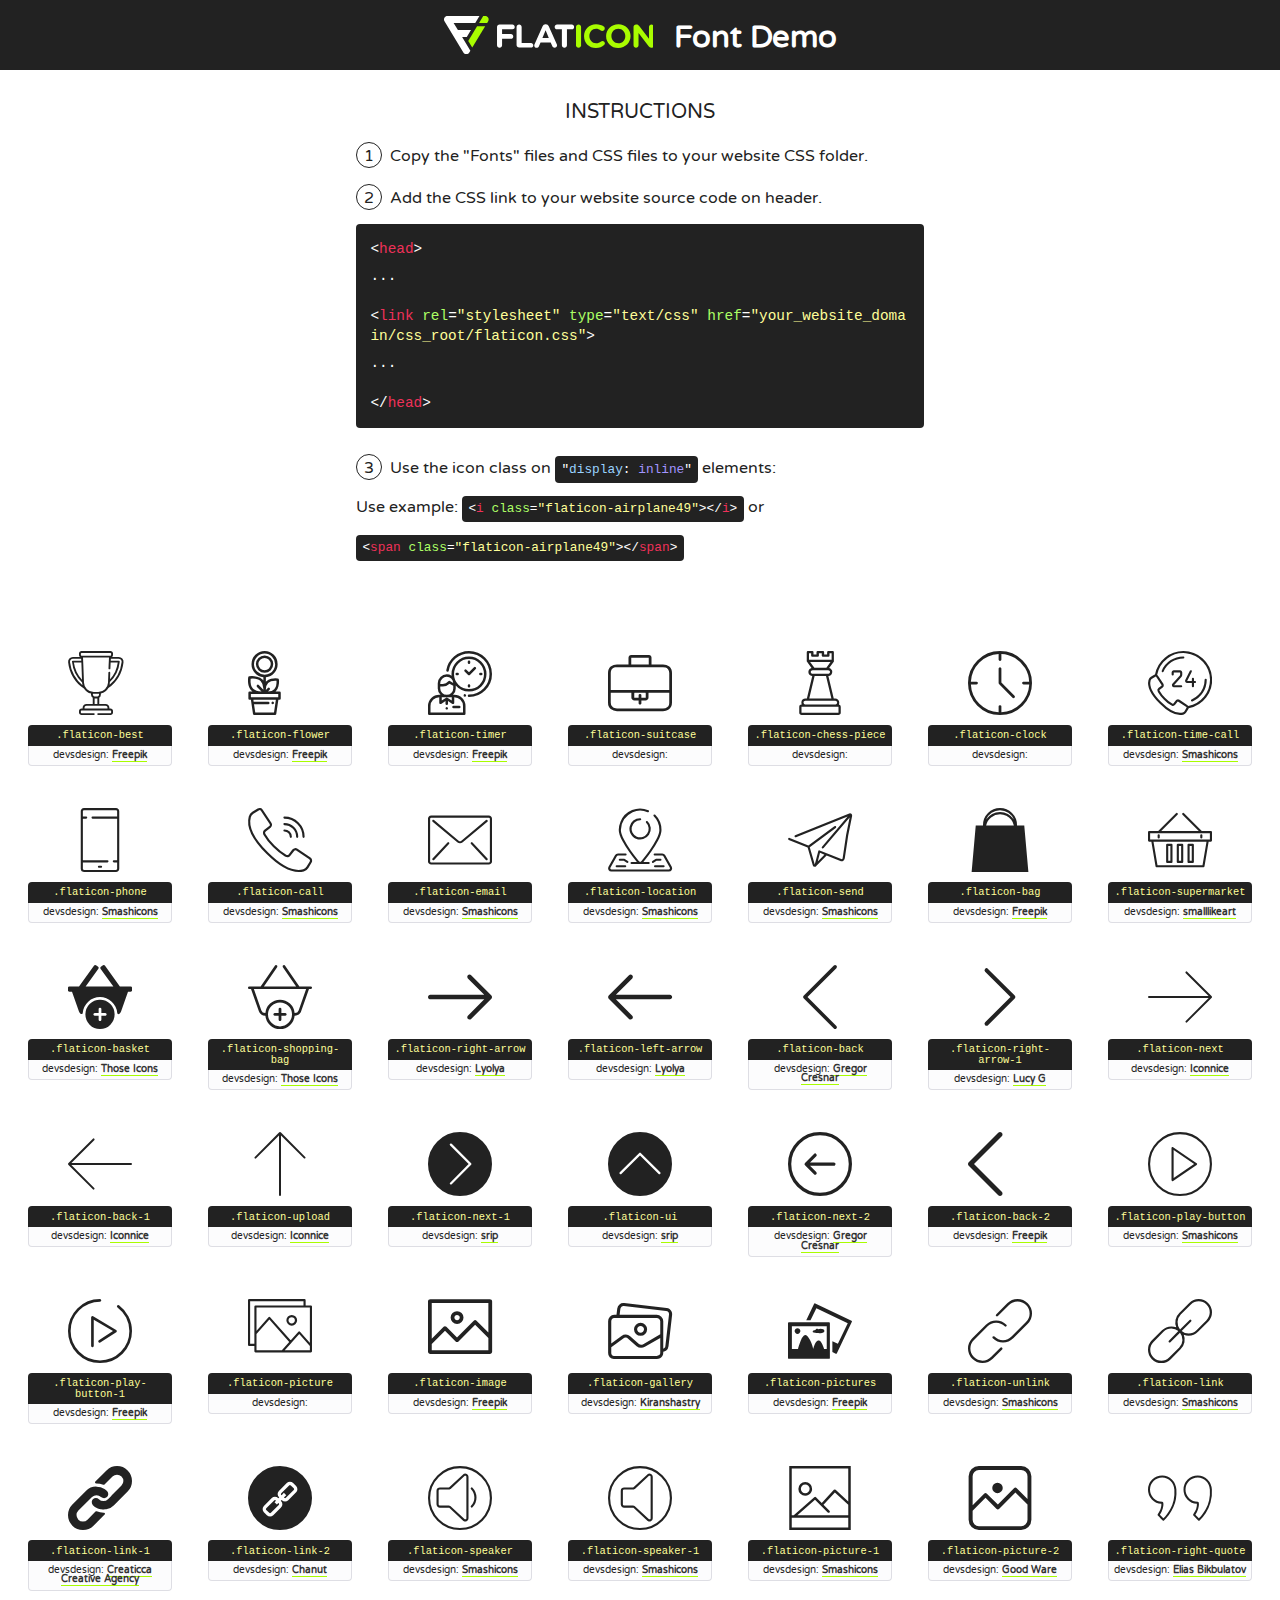
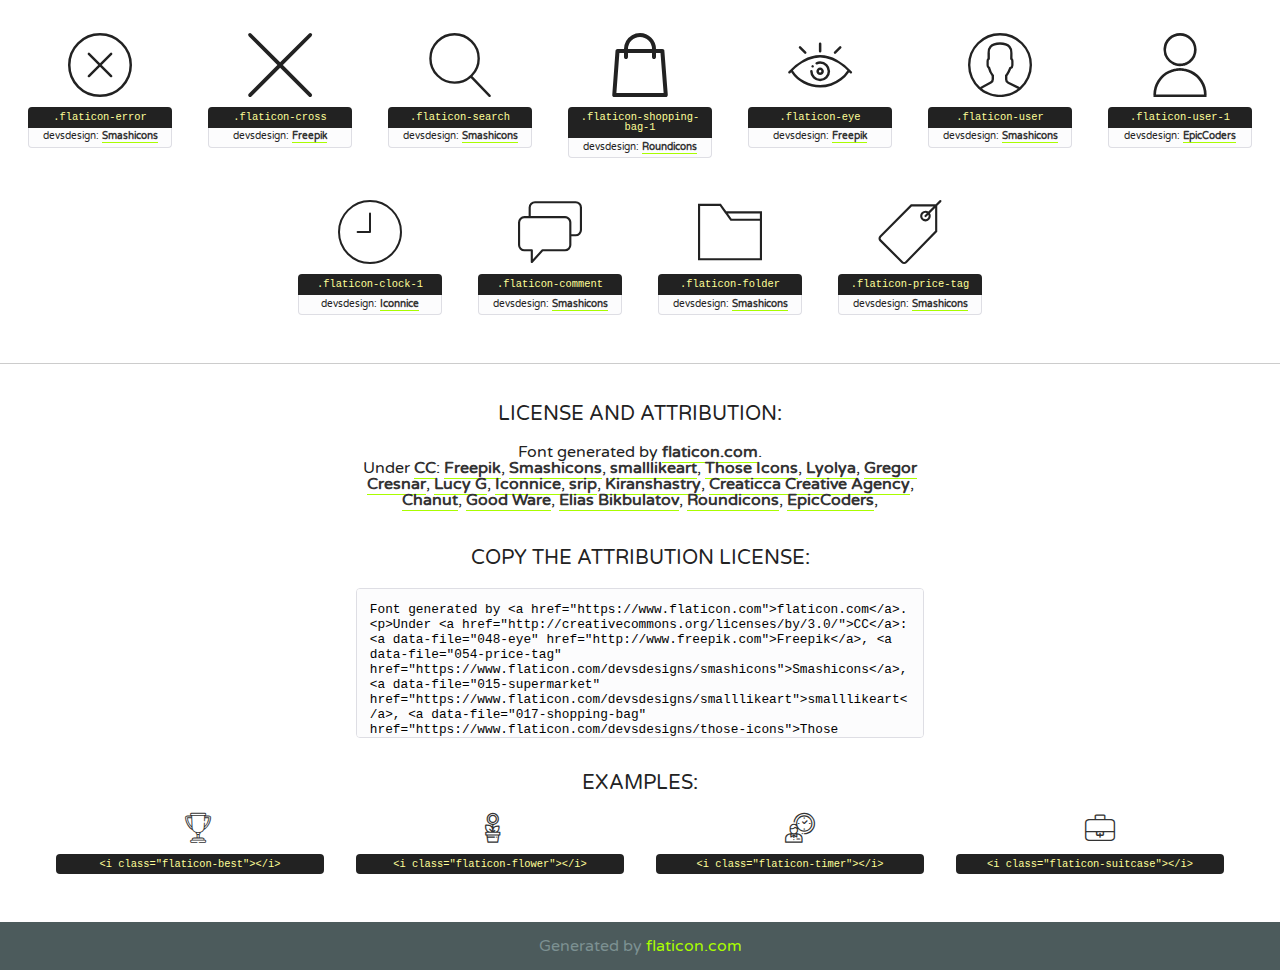
<file: assets/fonts/flaticon.html>
<!DOCTYPE html>
<!--
  Flaticon icon font: Flaticon
  Creation date: 10/09/2019 11:56
-->
<html>
<!DOCTYPE html>
<html>

<head>
    <title>Flaticon WebFont</title>
    <link href="http://fonts.googleapis.com/css?family=Varela+Round" rel="stylesheet" type="text/css" />
    <link rel="stylesheet" type="text/css" href="flaticon.css">
    <meta charset="UTF-8">
    <style>
    html, body, div, span, applet, object, iframe,
    h1, h2, h3, h4, h5, h6, p, blockquote, pre,
    a, abbr, acronym, address, big, cite, code,
    del, dfn, em, img, ins, kbd, q, s, samp,
    small, strike, strong, sub, sup, tt, var,
    b, u, i, center,
    dl, dt, dd, ol, ul, li,
    fieldset, form, label, legend,
    table, caption, tbody, tfoot, thead, tr, th, td,
    article, aside, canvas, details, embed, 
    figure, figcaption, footer, header, hgroup, 
    menu, nav, output, ruby, section, summary,
    time, mark, audio, video {
        margin: 0;
        padding: 0;
        border: 0;
        font-size: 100%;
        font: inherit;
        vertical-align: baseline;
    }
    /* HTML5 display-role reset for older browsers */
    article, aside, details, figcaption, figure, 
    footer, header, hgroup, menu, nav, section {
        display: block;
    }
    body {
        line-height: 1;
    }
    ol, ul {
        list-style: none;
    }
    blockquote, q {
        quotes: none;
    }
    blockquote:before, blockquote:after,
    q:before, q:after {
        content: '';
        content: none;
    }
    table {
        border-collapse: collapse;
        border-spacing: 0;
    }
    body {
        font-family: 'Varela Round', Helvetica, Arial, sans-serif;
        font-size: 16px;
        color: #222;
    }
    a {
        color: #333;
        border-bottom: 1px solid #a9fd00;
        font-weight: bold;
        text-decoration: none;
    }
    * {
        -moz-box-sizing: border-box;
        -webkit-box-sizing: border-box;
        box-sizing: border-box;
        margin: 0;
        padding: 0;
    }
    [class^="flaticon-"]:before, [class*=" flaticon-"]:before, [class^="flaticon-"]:after, [class*=" flaticon-"]:after {
        font-family: Flaticon;
        font-size: 30px;
        font-style: normal;
        margin-left: 20px;
        color: #333;
    }
    .wrapper {
        max-width: 600px;
        margin: auto;
        padding: 0 1em;
    }
    .title {
        font-size: 1.25em;
        text-align: center;
        margin-bottom: 1em;
        text-transform: uppercase;
    }
    header {
        text-align: center;
        background-color: #222;
        color: #fff;
        padding: 1em;
    }
    header .logo {
        width: 210px;
        height: 38px;
        display: inline-block;
        vertical-align: middle;
        margin-right: 1em;
        border: none;
    }
    header strong {
        font-size: 1.95em;
        font-weight: bold;
        vertical-align: middle;
        margin-top: 5px;
        display: inline-block;
    }
    .demo {
        margin: 2em auto;
        line-height: 1.25em;
    }
    .demo ul li {
        margin-bottom: 1em;
    }
    .demo ul li .num {
        color: #222;
        border-radius: 20px;
        display: inline-block;
        width: 26px;
        padding: 3px;
        height: 26px;
        text-align: center;
        margin-right: 0.5em;
        border: 1px solid #222;
    }
    .demo ul li code {
        background-color: #222;
        border-radius: 4px;
        padding: 0.25em 0.5em;
        display: inline-block;
        color: #fff;
        font-family: Consolas,Monaco,Lucida Console,Liberation Mono,DejaVu Sans Mono,Bitstream Vera Sans Mono,Courier New, monospace;
        font-weight: lighter;
        margin-top: 1em;
        font-size: 0.8em;
        word-break: break-all;
    }
    .demo ul li code.big {
        padding: 1em;
        font-size: 0.9em;
    }
    .demo ul li code .red {
        color: #EF3159;
    }
    .demo ul li code .green {
        color: #ACFF65;
    }
    .demo ul li code .yellow {
        color: #FFFF99;
    }
    .demo ul li code .blue {
        color: #99D3FF;
    }
    .demo ul li code .purple {
        color: #A295FF;
    }
    .demo ul li code .dots {
        margin-top: 0.5em;
        display: block;
    }
    #glyphs {
        border-bottom: 1px solid #ccc;
        padding: 2em 0;
        text-align: center;
    }
    .glyph {
        display: inline-block;
        width: 9em;
        margin: 1em;
        text-align: center;
        vertical-align: top;
        background: #FFF;
    }
    .glyph .glyph-icon {
        padding: 10px;
        display: block;
        font-family:"Flaticon";
        font-size: 64px;
        line-height: 1;
    }
    .glyph .glyph-icon:before {
        font-size: 64px;
        color: #222;
        margin-left: 0;
    }
    .class-name {
        font-size: 0.65em;
        background-color: #222;
        color: #fff;
        border-radius: 4px 4px 0 0;
        padding: 0.5em;
        color: #FFFF99;
        font-family: Consolas,Monaco,Lucida Console,Liberation Mono,DejaVu Sans Mono,Bitstream Vera Sans Mono,Courier New, monospace;
    }
    .devsdesign-name {
        font-size: 0.6em;
        background-color: #fcfcfd;
        border: 1px solid #DEDEE4;
        border-top: 0;
        border-radius: 0 0 4px 4px;
        padding: 0.5em;
    }
    .class-name:last-child {
        font-size: 10px;
        color:#888;
    }
    .class-name:last-child a {
        font-size: 10px;
        color:#555;
    }
    .class-name:last-child a:hover {
        color:#a9fd00;
    }
    .glyph > input {
        display: block;
        width: 100px;
        margin: 5px auto;
        text-align: center;
        font-size: 12px;
        cursor: text;
    }
    .glyph > input.icon-input {
        font-family:"Flaticon";
        font-size: 16px;
        margin-bottom: 10px;
    }
    .attribution .title {
        margin-top: 2em;
    }
    .attribution textarea {
        background-color: #fcfcfd;
        padding: 1em;
        border: none;
        box-shadow: none;
        border: 1px solid #DEDEE4;
        border-radius: 4px;
        resize: none;
        width: 100%;
        height: 150px;
        font-size: 0.8em;
        font-family: Consolas,Monaco,Lucida Console,Liberation Mono,DejaVu Sans Mono,Bitstream Vera Sans Mono,Courier New, monospace;
        -webkit-appearance: none;
    }
    .iconsuse {
        margin: 2em auto;
        text-align: center;
        max-width: 1200px;
    }
    .iconsuse:after {
        content: '';
        display: table;
        clear: both;
    }
    .iconsuse .image {
        float: left;
        width: 25%;
        padding: 0 1em;
    }
    .iconsuse .image p {
        margin-bottom: 1em;
    }
    .iconsuse .image span {
        display: block;
        font-size: 0.65em;
        background-color: #222;
        color: #fff;
        border-radius: 4px;
        padding: 0.5em;
        color: #FFFF99;
        margin-top: 1em;
        font-family: Consolas,Monaco,Lucida Console,Liberation Mono,DejaVu Sans Mono,Bitstream Vera Sans Mono,Courier New, monospace;
    }
    #footer {
        text-align: center;
        background-color: #4C5B5C;
        color: #7c9192;
        padding: 1em;
    }
    #footer a {
        border: none;
        color: #a9fd00;
        font-weight: normal;
    }
    @media (max-width: 960px) {
        .iconsuse .image {
            width: 50%;
        }
    }
    @media (max-width: 560px) {
        .iconsuse .image {
            width: 100%;
        }
    }
    </style>
</head>

<body class="characters-off">

    <header>
        <a href="https://www.flaticon.com" target="_blank" class="logo">
            <svg version="1.1" xmlns="http://www.w3.org/2000/svg" xmlns:xlink="http://www.w3.org/1999/xlink" xmlns:a="http://ns.adobe.com/AdobeSVGViewerExtensions/3.0/" viewBox="0 0 560.875 102.036" enable-background="new 0 0 560.875 102.036" xml:space="preserve">
                <defs>
                </defs>
                <g>
                    <g class="letters">
                        <path fill="#ffffff" d="M141.596,29.675c0-3.777,2.985-6.767,6.764-6.767h34.438c3.426,0,6.15,2.728,6.15,6.15
                        c0,3.43-2.724,6.149-6.15,6.149h-27.674v13.091h23.719c3.429,0,6.151,2.724,6.151,6.15c0,3.43-2.723,6.149-6.151,6.149h-23.719
                        v17.574c0,3.773-2.986,6.761-6.764,6.761c-3.779,0-6.764-2.989-6.764-6.761V29.675z"></path>
                        <path fill="#ffffff" d="M193.844,29.149c0-3.781,2.985-6.767,6.764-6.767c3.776,0,6.763,2.985,6.763,6.767v42.957h25.039
                        c3.426,0,6.149,2.726,6.149,6.153c0,3.425-2.723,6.15-6.149,6.15h-31.802c-3.779,0-6.764-2.986-6.764-6.768V29.149z"></path>
                        <path fill="#ffffff" d="M241.891,75.71l21.438-48.407c1.492-3.341,4.215-5.357,7.906-5.357h0.792
                        c3.686,0,6.323,2.017,7.815,5.357l21.439,48.407c0.436,0.967,0.701,1.845,0.701,2.723c0,3.602-2.809,6.501-6.414,6.501
                        c-3.161,0-5.269-1.845-6.499-4.655l-4.132-9.661h-27.059l-4.301,10.102c-1.144,2.631-3.426,4.214-6.237,4.214
                        c-3.517,0-6.24-2.81-6.24-6.325C241.1,77.64,241.451,76.677,241.891,75.71z M279.932,58.666l-8.521-20.297l-8.526,20.297H279.932
                        z"></path>
                        <path fill="#ffffff" d="M314.864,35.387H301.86c-3.429,0-6.239-2.813-6.239-6.238c0-3.429,2.811-6.24,6.239-6.24h39.533
                        c3.426,0,6.237,2.811,6.237,6.24c0,3.425-2.811,6.238-6.237,6.238h-13.001v42.785c0,3.773-2.99,6.761-6.764,6.761
                        c-3.779,0-6.764-2.989-6.764-6.761V35.387z"></path>
                        <path fill="#A9FD00" d="M352.615,29.149c0-3.781,2.985-6.767,6.767-6.767c3.774,0,6.761,2.985,6.761,6.767v49.024
                        c0,3.773-2.987,6.761-6.761,6.761c-3.781,0-6.767-2.989-6.767-6.761V29.149z"></path>
                        <path fill="#A9FD00" d="M374.132,53.836v-0.179c0-17.481,13.178-31.801,32.065-31.801c9.22,0,15.459,2.458,20.557,6.238
                        c1.402,1.054,2.637,2.985,2.637,5.357c0,3.692-2.985,6.59-6.681,6.59c-1.845,0-3.071-0.702-4.044-1.319
                        c-3.776-2.813-7.729-4.393-12.562-4.393c-10.364,0-17.831,8.611-17.831,19.154v0.173c0,10.542,7.291,19.329,17.831,19.329
                        c5.715,0,9.492-1.756,13.359-4.834c1.049-0.874,2.458-1.491,4.039-1.491c3.429,0,6.325,2.813,6.325,6.236
                        c0,2.106-1.056,3.78-2.282,4.834c-5.539,4.834-12.036,7.733-21.878,7.733C387.572,85.464,374.132,71.493,374.132,53.836z"></path>
                        <path fill="#A9FD00" d="M433.009,53.836v-0.179c0-17.481,13.79-31.801,32.766-31.801c18.981,0,32.592,14.143,32.592,31.628v0.173
                        c0,17.483-13.785,31.807-32.769,31.807C446.625,85.464,433.009,71.32,433.009,53.836z M484.224,53.836v-0.179
                        c0-10.539-7.725-19.326-18.626-19.326c-10.893,0-18.449,8.611-18.449,19.154v0.173c0,10.542,7.73,19.329,18.626,19.329
                        C476.676,72.986,484.224,64.378,484.224,53.836z"></path>
                        <path fill="#A9FD00" d="M506.233,29.321c0-3.774,2.99-6.763,6.767-6.763h1.401c3.252,0,5.183,1.583,7.029,3.953l26.093,34.265
                        V29.059c0-3.692,2.99-6.677,6.681-6.677c3.683,0,6.671,2.985,6.671,6.677v48.934c0,3.78-2.987,6.765-6.764,6.765h-0.436
                        c-3.257,0-5.188-1.581-7.034-3.953l-27.056-35.492v32.944c0,3.687-2.985,6.676-6.678,6.676c-3.683,0-6.673-2.989-6.673-6.676
                        V29.321z"></path>
                    </g>
                    <g class="insignia">
                        <path fill="#ffffff" d="M48.372,56.137h12.517l11.156-18.537H37.186L25.688,18.539h57.825L94.668,0H9.271
                        C5.925,0,2.842,1.801,1.198,4.716c-1.644,2.907-1.593,6.482,0.134,9.343l50.38,83.501c1.678,2.781,4.689,4.476,7.938,4.476
                        c3.246,0,6.257-1.695,7.935-4.476l2.898-4.804L48.372,56.137z"></path>
                        <g class="i">
                            <path fill="#A9FD00" d="M93.575,18.539h0.031v0.004l21.652,0.004l2.705-4.488c1.727-2.861,1.778-6.436,0.133-9.343
                            C116.454,1.801,113.371,0,110.026,0h-5.294L93.575,18.539z"></path>
                            <polygon fill="#A9FD00" points="88.291,27.356 64.725,66.486 75.519,84.404 109.942,27.356"></polygon>
                        </g>
                    </g>
                </g>
            </svg>
        </a>
        <strong>Font Demo</strong>
    </header>


    <section class="demo wrapper">

        <p class="title">Instructions</p>

        <ul>
            <li>
                <span class="num">1</span>Copy the "Fonts" files and CSS files to your website CSS folder.
            </li>
            <li>
                <span class="num">2</span>Add the CSS link to your website source code on header.
                <code class="big">
                    &lt;<span class="red">head</span>&gt;
                    <br/><span class="dots">...</span>
                    <br/>&lt;<span class="red">link</span> <span class="green">rel</span>=<span class="yellow">"stylesheet"</span> <span class="green">type</span>=<span class="yellow">"text/css"</span> <span class="green">href</span>=<span class="yellow">"your_website_domain/css_root/flaticon.css"</span>&gt;
                    <br/><span class="dots">...</span>
                    <br/>&lt;/<span class="red">head</span>&gt;
                </code>
            </li>

            <li>
                <p>
                    <span class="num">3</span>Use the icon class on <code>"<span class="blue">display</span>:<span class="purple"> inline</span>"</code> elements:
                    <br />
                    Use example: <code>&lt;<span class="red">i</span> <span class="green">class</span>=<span class="yellow">&quot;flaticon-airplane49&quot;</span>&gt;&lt;/<span class="red">i</span>&gt;</code> or <code>&lt;<span class="red">span</span> <span class="green">class</span>=<span class="yellow">&quot;flaticon-airplane49&quot;</span>&gt;&lt;/<span class="red">span</span>&gt;</code>
            </li>
        </ul>

    </section>




   <section id="glyphs">          
    
      
        <div class="glyph"><div class="glyph-icon flaticon-best"></div>
            <div class="class-name">.flaticon-best</div>
            <div class="devsdesign-name">devsdesign: <a data-file="001-best" href="http://www.freepik.com">Freepik</a> </div> 
        </div>        
        
        <div class="glyph"><div class="glyph-icon flaticon-flower"></div>
            <div class="class-name">.flaticon-flower</div>
            <div class="devsdesign-name">devsdesign: <a data-file="002-flower" href="http://www.freepik.com">Freepik</a> </div> 
        </div>        
        
        <div class="glyph"><div class="glyph-icon flaticon-timer"></div>
            <div class="class-name">.flaticon-timer</div>
            <div class="devsdesign-name">devsdesign: <a data-file="004-timer" href="http://www.freepik.com">Freepik</a> </div> 
        </div>        
        
        <div class="glyph"><div class="glyph-icon flaticon-suitcase"></div>
            <div class="class-name">.flaticon-suitcase</div>
            <div class="devsdesign-name">devsdesign: <a data-file="005-suitcase" href="https://www.flaticon.com/devsdesigns/"></a> </div> 
        </div>        
        
        <div class="glyph"><div class="glyph-icon flaticon-chess-piece"></div>
            <div class="class-name">.flaticon-chess-piece</div>
            <div class="devsdesign-name">devsdesign: <a data-file="006-chess-piece" href="https://www.flaticon.com/devsdesigns/"></a> </div> 
        </div>        
        
        <div class="glyph"><div class="glyph-icon flaticon-clock"></div>
            <div class="class-name">.flaticon-clock</div>
            <div class="devsdesign-name">devsdesign: <a data-file="007-clock" href="https://www.flaticon.com/devsdesigns/"></a> </div> 
        </div>        
        
        <div class="glyph"><div class="glyph-icon flaticon-time-call"></div>
            <div class="class-name">.flaticon-time-call</div>
            <div class="devsdesign-name">devsdesign: <a data-file="008-time-call" href="https://www.flaticon.com/devsdesigns/smashicons">Smashicons</a> </div> 
        </div>        
        
        <div class="glyph"><div class="glyph-icon flaticon-phone"></div>
            <div class="class-name">.flaticon-phone</div>
            <div class="devsdesign-name">devsdesign: <a data-file="009-phone" href="https://www.flaticon.com/devsdesigns/smashicons">Smashicons</a> </div> 
        </div>        
        
        <div class="glyph"><div class="glyph-icon flaticon-call"></div>
            <div class="class-name">.flaticon-call</div>
            <div class="devsdesign-name">devsdesign: <a data-file="010-call" href="https://www.flaticon.com/devsdesigns/smashicons">Smashicons</a> </div> 
        </div>        
        
        <div class="glyph"><div class="glyph-icon flaticon-email"></div>
            <div class="class-name">.flaticon-email</div>
            <div class="devsdesign-name">devsdesign: <a data-file="011-email" href="https://www.flaticon.com/devsdesigns/smashicons">Smashicons</a> </div> 
        </div>        
        
        <div class="glyph"><div class="glyph-icon flaticon-location"></div>
            <div class="class-name">.flaticon-location</div>
            <div class="devsdesign-name">devsdesign: <a data-file="012-location" href="https://www.flaticon.com/devsdesigns/smashicons">Smashicons</a> </div> 
        </div>        
        
        <div class="glyph"><div class="glyph-icon flaticon-send"></div>
            <div class="class-name">.flaticon-send</div>
            <div class="devsdesign-name">devsdesign: <a data-file="013-send" href="https://www.flaticon.com/devsdesigns/smashicons">Smashicons</a> </div> 
        </div>        
        
        <div class="glyph"><div class="glyph-icon flaticon-bag"></div>
            <div class="class-name">.flaticon-bag</div>
            <div class="devsdesign-name">devsdesign: <a data-file="014-bag" href="http://www.freepik.com">Freepik</a> </div> 
        </div>        
        
        <div class="glyph"><div class="glyph-icon flaticon-supermarket"></div>
            <div class="class-name">.flaticon-supermarket</div>
            <div class="devsdesign-name">devsdesign: <a data-file="015-supermarket" href="https://www.flaticon.com/devsdesigns/smalllikeart">smalllikeart</a> </div> 
        </div>        
        
        <div class="glyph"><div class="glyph-icon flaticon-basket"></div>
            <div class="class-name">.flaticon-basket</div>
            <div class="devsdesign-name">devsdesign: <a data-file="016-basket" href="https://www.flaticon.com/devsdesigns/those-icons">Those Icons</a> </div> 
        </div>        
        
        <div class="glyph"><div class="glyph-icon flaticon-shopping-bag"></div>
            <div class="class-name">.flaticon-shopping-bag</div>
            <div class="devsdesign-name">devsdesign: <a data-file="017-shopping-bag" href="https://www.flaticon.com/devsdesigns/those-icons">Those Icons</a> </div> 
        </div>        
        
        <div class="glyph"><div class="glyph-icon flaticon-right-arrow"></div>
            <div class="class-name">.flaticon-right-arrow</div>
            <div class="devsdesign-name">devsdesign: <a data-file="018-right-arrow" href="https://www.flaticon.com/devsdesigns/lyolya">Lyolya</a> </div> 
        </div>        
        
        <div class="glyph"><div class="glyph-icon flaticon-left-arrow"></div>
            <div class="class-name">.flaticon-left-arrow</div>
            <div class="devsdesign-name">devsdesign: <a data-file="019-left-arrow" href="https://www.flaticon.com/devsdesigns/lyolya">Lyolya</a> </div> 
        </div>        
        
        <div class="glyph"><div class="glyph-icon flaticon-back"></div>
            <div class="class-name">.flaticon-back</div>
            <div class="devsdesign-name">devsdesign: <a data-file="020-back" href="https://www.flaticon.com/devsdesigns/gregor-cresnar">Gregor Cresnar</a> </div> 
        </div>        
        
        <div class="glyph"><div class="glyph-icon flaticon-right-arrow-1"></div>
            <div class="class-name">.flaticon-right-arrow-1</div>
            <div class="devsdesign-name">devsdesign: <a data-file="021-right-arrow-1" href="https://www.flaticon.com/devsdesigns/lucy-g">Lucy G</a> </div> 
        </div>        
        
        <div class="glyph"><div class="glyph-icon flaticon-next"></div>
            <div class="class-name">.flaticon-next</div>
            <div class="devsdesign-name">devsdesign: <a data-file="022-next" href="https://www.flaticon.com/devsdesigns/iconnice">Iconnice</a> </div> 
        </div>        
        
        <div class="glyph"><div class="glyph-icon flaticon-back-1"></div>
            <div class="class-name">.flaticon-back-1</div>
            <div class="devsdesign-name">devsdesign: <a data-file="023-back-1" href="https://www.flaticon.com/devsdesigns/iconnice">Iconnice</a> </div> 
        </div>        
        
        <div class="glyph"><div class="glyph-icon flaticon-upload"></div>
            <div class="class-name">.flaticon-upload</div>
            <div class="devsdesign-name">devsdesign: <a data-file="024-upload" href="https://www.flaticon.com/devsdesigns/iconnice">Iconnice</a> </div> 
        </div>        
        
        <div class="glyph"><div class="glyph-icon flaticon-next-1"></div>
            <div class="class-name">.flaticon-next-1</div>
            <div class="devsdesign-name">devsdesign: <a data-file="025-next-1" href="https://www.flaticon.com/devsdesigns/srip">srip</a> </div> 
        </div>        
        
        <div class="glyph"><div class="glyph-icon flaticon-ui"></div>
            <div class="class-name">.flaticon-ui</div>
            <div class="devsdesign-name">devsdesign: <a data-file="026-ui" href="https://www.flaticon.com/devsdesigns/srip">srip</a> </div> 
        </div>        
        
        <div class="glyph"><div class="glyph-icon flaticon-next-2"></div>
            <div class="class-name">.flaticon-next-2</div>
            <div class="devsdesign-name">devsdesign: <a data-file="027-next-2" href="https://www.flaticon.com/devsdesigns/gregor-cresnar">Gregor Cresnar</a> </div> 
        </div>        
        
        <div class="glyph"><div class="glyph-icon flaticon-back-2"></div>
            <div class="class-name">.flaticon-back-2</div>
            <div class="devsdesign-name">devsdesign: <a data-file="028-back-2" href="http://www.freepik.com">Freepik</a> </div> 
        </div>        
        
        <div class="glyph"><div class="glyph-icon flaticon-play-button"></div>
            <div class="class-name">.flaticon-play-button</div>
            <div class="devsdesign-name">devsdesign: <a data-file="029-play-button" href="https://www.flaticon.com/devsdesigns/smashicons">Smashicons</a> </div> 
        </div>        
        
        <div class="glyph"><div class="glyph-icon flaticon-play-button-1"></div>
            <div class="class-name">.flaticon-play-button-1</div>
            <div class="devsdesign-name">devsdesign: <a data-file="030-play-button-1" href="http://www.freepik.com">Freepik</a> </div> 
        </div>        
        
        <div class="glyph"><div class="glyph-icon flaticon-picture"></div>
            <div class="class-name">.flaticon-picture</div>
            <div class="devsdesign-name">devsdesign: <a data-file="031-picture" href="https://www.flaticon.com/devsdesigns/"></a> </div> 
        </div>        
        
        <div class="glyph"><div class="glyph-icon flaticon-image"></div>
            <div class="class-name">.flaticon-image</div>
            <div class="devsdesign-name">devsdesign: <a data-file="032-image" href="http://www.freepik.com">Freepik</a> </div> 
        </div>        
        
        <div class="glyph"><div class="glyph-icon flaticon-gallery"></div>
            <div class="class-name">.flaticon-gallery</div>
            <div class="devsdesign-name">devsdesign: <a data-file="033-gallery" href="https://www.flaticon.com/devsdesigns/kiranshastry">Kiranshastry</a> </div> 
        </div>        
        
        <div class="glyph"><div class="glyph-icon flaticon-pictures"></div>
            <div class="class-name">.flaticon-pictures</div>
            <div class="devsdesign-name">devsdesign: <a data-file="034-pictures" href="http://www.freepik.com">Freepik</a> </div> 
        </div>        
        
        <div class="glyph"><div class="glyph-icon flaticon-unlink"></div>
            <div class="class-name">.flaticon-unlink</div>
            <div class="devsdesign-name">devsdesign: <a data-file="035-unlink" href="https://www.flaticon.com/devsdesigns/smashicons">Smashicons</a> </div> 
        </div>        
        
        <div class="glyph"><div class="glyph-icon flaticon-link"></div>
            <div class="class-name">.flaticon-link</div>
            <div class="devsdesign-name">devsdesign: <a data-file="036-link" href="https://www.flaticon.com/devsdesigns/smashicons">Smashicons</a> </div> 
        </div>        
        
        <div class="glyph"><div class="glyph-icon flaticon-link-1"></div>
            <div class="class-name">.flaticon-link-1</div>
            <div class="devsdesign-name">devsdesign: <a data-file="037-link-1" href="https://www.flaticon.com/devsdesigns/creaticca-creative-agency">Creaticca Creative Agency</a> </div> 
        </div>        
        
        <div class="glyph"><div class="glyph-icon flaticon-link-2"></div>
            <div class="class-name">.flaticon-link-2</div>
            <div class="devsdesign-name">devsdesign: <a data-file="038-link-2" href="https://www.flaticon.com/devsdesigns/chanut">Chanut</a> </div> 
        </div>        
        
        <div class="glyph"><div class="glyph-icon flaticon-speaker"></div>
            <div class="class-name">.flaticon-speaker</div>
            <div class="devsdesign-name">devsdesign: <a data-file="039-speaker" href="https://www.flaticon.com/devsdesigns/smashicons">Smashicons</a> </div> 
        </div>        
        
        <div class="glyph"><div class="glyph-icon flaticon-speaker-1"></div>
            <div class="class-name">.flaticon-speaker-1</div>
            <div class="devsdesign-name">devsdesign: <a data-file="040-speaker-1" href="https://www.flaticon.com/devsdesigns/smashicons">Smashicons</a> </div> 
        </div>        
        
        <div class="glyph"><div class="glyph-icon flaticon-picture-1"></div>
            <div class="class-name">.flaticon-picture-1</div>
            <div class="devsdesign-name">devsdesign: <a data-file="041-picture-1" href="https://www.flaticon.com/devsdesigns/smashicons">Smashicons</a> </div> 
        </div>        
        
        <div class="glyph"><div class="glyph-icon flaticon-picture-2"></div>
            <div class="class-name">.flaticon-picture-2</div>
            <div class="devsdesign-name">devsdesign: <a data-file="042-picture-2" href="https://www.flaticon.com/devsdesigns/good-ware">Good Ware</a> </div> 
        </div>        
        
        <div class="glyph"><div class="glyph-icon flaticon-right-quote"></div>
            <div class="class-name">.flaticon-right-quote</div>
            <div class="devsdesign-name">devsdesign: <a data-file="043-right-quote" href="https://www.flaticon.com/devsdesigns/elias-bikbulatov">Elias Bikbulatov</a> </div> 
        </div>        
        
        <div class="glyph"><div class="glyph-icon flaticon-error"></div>
            <div class="class-name">.flaticon-error</div>
            <div class="devsdesign-name">devsdesign: <a data-file="044-error" href="https://www.flaticon.com/devsdesigns/smashicons">Smashicons</a> </div> 
        </div>        
        
        <div class="glyph"><div class="glyph-icon flaticon-cross"></div>
            <div class="class-name">.flaticon-cross</div>
            <div class="devsdesign-name">devsdesign: <a data-file="045-cross" href="http://www.freepik.com">Freepik</a> </div> 
        </div>        
        
        <div class="glyph"><div class="glyph-icon flaticon-search"></div>
            <div class="class-name">.flaticon-search</div>
            <div class="devsdesign-name">devsdesign: <a data-file="046-search" href="https://www.flaticon.com/devsdesigns/smashicons">Smashicons</a> </div> 
        </div>        
        
        <div class="glyph"><div class="glyph-icon flaticon-shopping-bag-1"></div>
            <div class="class-name">.flaticon-shopping-bag-1</div>
            <div class="devsdesign-name">devsdesign: <a data-file="047-shopping-bag-1" href="https://www.flaticon.com/devsdesigns/roundicons">Roundicons</a> </div> 
        </div>        
        
        <div class="glyph"><div class="glyph-icon flaticon-eye"></div>
            <div class="class-name">.flaticon-eye</div>
            <div class="devsdesign-name">devsdesign: <a data-file="048-eye" href="http://www.freepik.com">Freepik</a> </div> 
        </div>        
        
        <div class="glyph"><div class="glyph-icon flaticon-user"></div>
            <div class="class-name">.flaticon-user</div>
            <div class="devsdesign-name">devsdesign: <a data-file="049-user" href="https://www.flaticon.com/devsdesigns/smashicons">Smashicons</a> </div> 
        </div>        
        
        <div class="glyph"><div class="glyph-icon flaticon-user-1"></div>
            <div class="class-name">.flaticon-user-1</div>
            <div class="devsdesign-name">devsdesign: <a data-file="050-user-1" href="https://www.flaticon.com/devsdesigns/epiccoders">EpicCoders</a> </div> 
        </div>        
        
        <div class="glyph"><div class="glyph-icon flaticon-clock-1"></div>
            <div class="class-name">.flaticon-clock-1</div>
            <div class="devsdesign-name">devsdesign: <a data-file="051-clock-1" href="https://www.flaticon.com/devsdesigns/iconnice">Iconnice</a> </div> 
        </div>        
        
        <div class="glyph"><div class="glyph-icon flaticon-comment"></div>
            <div class="class-name">.flaticon-comment</div>
            <div class="devsdesign-name">devsdesign: <a data-file="052-comment" href="https://www.flaticon.com/devsdesigns/smashicons">Smashicons</a> </div> 
        </div>        
        
        <div class="glyph"><div class="glyph-icon flaticon-folder"></div>
            <div class="class-name">.flaticon-folder</div>
            <div class="devsdesign-name">devsdesign: <a data-file="053-folder" href="https://www.flaticon.com/devsdesigns/smashicons">Smashicons</a> </div> 
        </div>        
        
        <div class="glyph"><div class="glyph-icon flaticon-price-tag"></div>
            <div class="class-name">.flaticon-price-tag</div>
            <div class="devsdesign-name">devsdesign: <a data-file="054-price-tag" href="https://www.flaticon.com/devsdesigns/smashicons">Smashicons</a> </div> 
        </div>        
        

    </section>



    <section class="attribution wrapper"   style="text-align:center;">

      <div class="title">License and attribution:</div><div class="attrDiv">Font generated by <a href="https://www.flaticon.com">flaticon.com</a>. <div><p>Under <a href="http://creativecommons.org/licenses/by/3.0/">CC</a>: <a data-file="048-eye" href="http://www.freepik.com">Freepik</a>, <a data-file="054-price-tag" href="https://www.flaticon.com/devsdesigns/smashicons">Smashicons</a>, <a data-file="015-supermarket" href="https://www.flaticon.com/devsdesigns/smalllikeart">smalllikeart</a>, <a data-file="017-shopping-bag" href="https://www.flaticon.com/devsdesigns/those-icons">Those Icons</a>, <a data-file="019-left-arrow" href="https://www.flaticon.com/devsdesigns/lyolya">Lyolya</a>, <a data-file="027-next-2" href="https://www.flaticon.com/devsdesigns/gregor-cresnar">Gregor Cresnar</a>, <a data-file="021-right-arrow-1" href="https://www.flaticon.com/devsdesigns/lucy-g">Lucy G</a>, <a data-file="051-clock-1" href="https://www.flaticon.com/devsdesigns/iconnice">Iconnice</a>, <a data-file="026-ui" href="https://www.flaticon.com/devsdesigns/srip">srip</a>, <a data-file="033-gallery" href="https://www.flaticon.com/devsdesigns/kiranshastry">Kiranshastry</a>, <a data-file="037-link-1" href="https://www.flaticon.com/devsdesigns/creaticca-creative-agency">Creaticca Creative Agency</a>, <a data-file="038-link-2" href="https://www.flaticon.com/devsdesigns/chanut">Chanut</a>, <a data-file="042-picture-2" href="https://www.flaticon.com/devsdesigns/good-ware">Good Ware</a>, <a data-file="043-right-quote" href="https://www.flaticon.com/devsdesigns/elias-bikbulatov">Elias Bikbulatov</a>, <a data-file="047-shopping-bag-1" href="https://www.flaticon.com/devsdesigns/roundicons">Roundicons</a>, <a data-file="050-user-1" href="https://www.flaticon.com/devsdesigns/epiccoders">EpicCoders</a>, <a data-file="031-picture" href="https://www.flaticon.com/devsdesigns/"></a></p>  </div>
      </div>
      <div class="title">Copy the Attribution License:</div>

    <textarea onclick="this.focus();this.select();">Font generated by &lt;a href=&quot;https://www.flaticon.com&quot;&gt;flaticon.com&lt;/a&gt;. <p>Under <a href="http://creativecommons.org/licenses/by/3.0/">CC</a>: <a data-file="048-eye" href="http://www.freepik.com">Freepik</a>, <a data-file="054-price-tag" href="https://www.flaticon.com/devsdesigns/smashicons">Smashicons</a>, <a data-file="015-supermarket" href="https://www.flaticon.com/devsdesigns/smalllikeart">smalllikeart</a>, <a data-file="017-shopping-bag" href="https://www.flaticon.com/devsdesigns/those-icons">Those Icons</a>, <a data-file="019-left-arrow" href="https://www.flaticon.com/devsdesigns/lyolya">Lyolya</a>, <a data-file="027-next-2" href="https://www.flaticon.com/devsdesigns/gregor-cresnar">Gregor Cresnar</a>, <a data-file="021-right-arrow-1" href="https://www.flaticon.com/devsdesigns/lucy-g">Lucy G</a>, <a data-file="051-clock-1" href="https://www.flaticon.com/devsdesigns/iconnice">Iconnice</a>, <a data-file="026-ui" href="https://www.flaticon.com/devsdesigns/srip">srip</a>, <a data-file="033-gallery" href="https://www.flaticon.com/devsdesigns/kiranshastry">Kiranshastry</a>, <a data-file="037-link-1" href="https://www.flaticon.com/devsdesigns/creaticca-creative-agency">Creaticca Creative Agency</a>, <a data-file="038-link-2" href="https://www.flaticon.com/devsdesigns/chanut">Chanut</a>, <a data-file="042-picture-2" href="https://www.flaticon.com/devsdesigns/good-ware">Good Ware</a>, <a data-file="043-right-quote" href="https://www.flaticon.com/devsdesigns/elias-bikbulatov">Elias Bikbulatov</a>, <a data-file="047-shopping-bag-1" href="https://www.flaticon.com/devsdesigns/roundicons">Roundicons</a>, <a data-file="050-user-1" href="https://www.flaticon.com/devsdesigns/epiccoders">EpicCoders</a>, <a data-file="031-picture" href="https://www.flaticon.com/devsdesigns/"></a></p>  
     </textarea>

    </section>

    <section class="iconsuse">

          <div class="title">Examples:</div>            
             
            <div class="image">
                <p>
                    <i class="glyph-icon flaticon-best"></i> 
                    <span>&lt;i class=&quot;flaticon-best&quot;&gt;&lt;/i&gt;</span>
                </p>
            </div>
            
            <div class="image">
                <p>
                    <i class="glyph-icon flaticon-flower"></i> 
                    <span>&lt;i class=&quot;flaticon-flower&quot;&gt;&lt;/i&gt;</span>
                </p>
            </div>
            
            <div class="image">
                <p>
                    <i class="glyph-icon flaticon-timer"></i> 
                    <span>&lt;i class=&quot;flaticon-timer&quot;&gt;&lt;/i&gt;</span>
                </p>
            </div>
            
            <div class="image">
                <p>
                    <i class="glyph-icon flaticon-suitcase"></i> 
                    <span>&lt;i class=&quot;flaticon-suitcase&quot;&gt;&lt;/i&gt;</span>
                </p>
            </div>
                       
        </div>
                            
    </section>

<div id="footer">
    <div>Generated by <a href="https://www.flaticon.com">flaticon.com</a>
    </div>
</div>



</body>
</html>
</file>
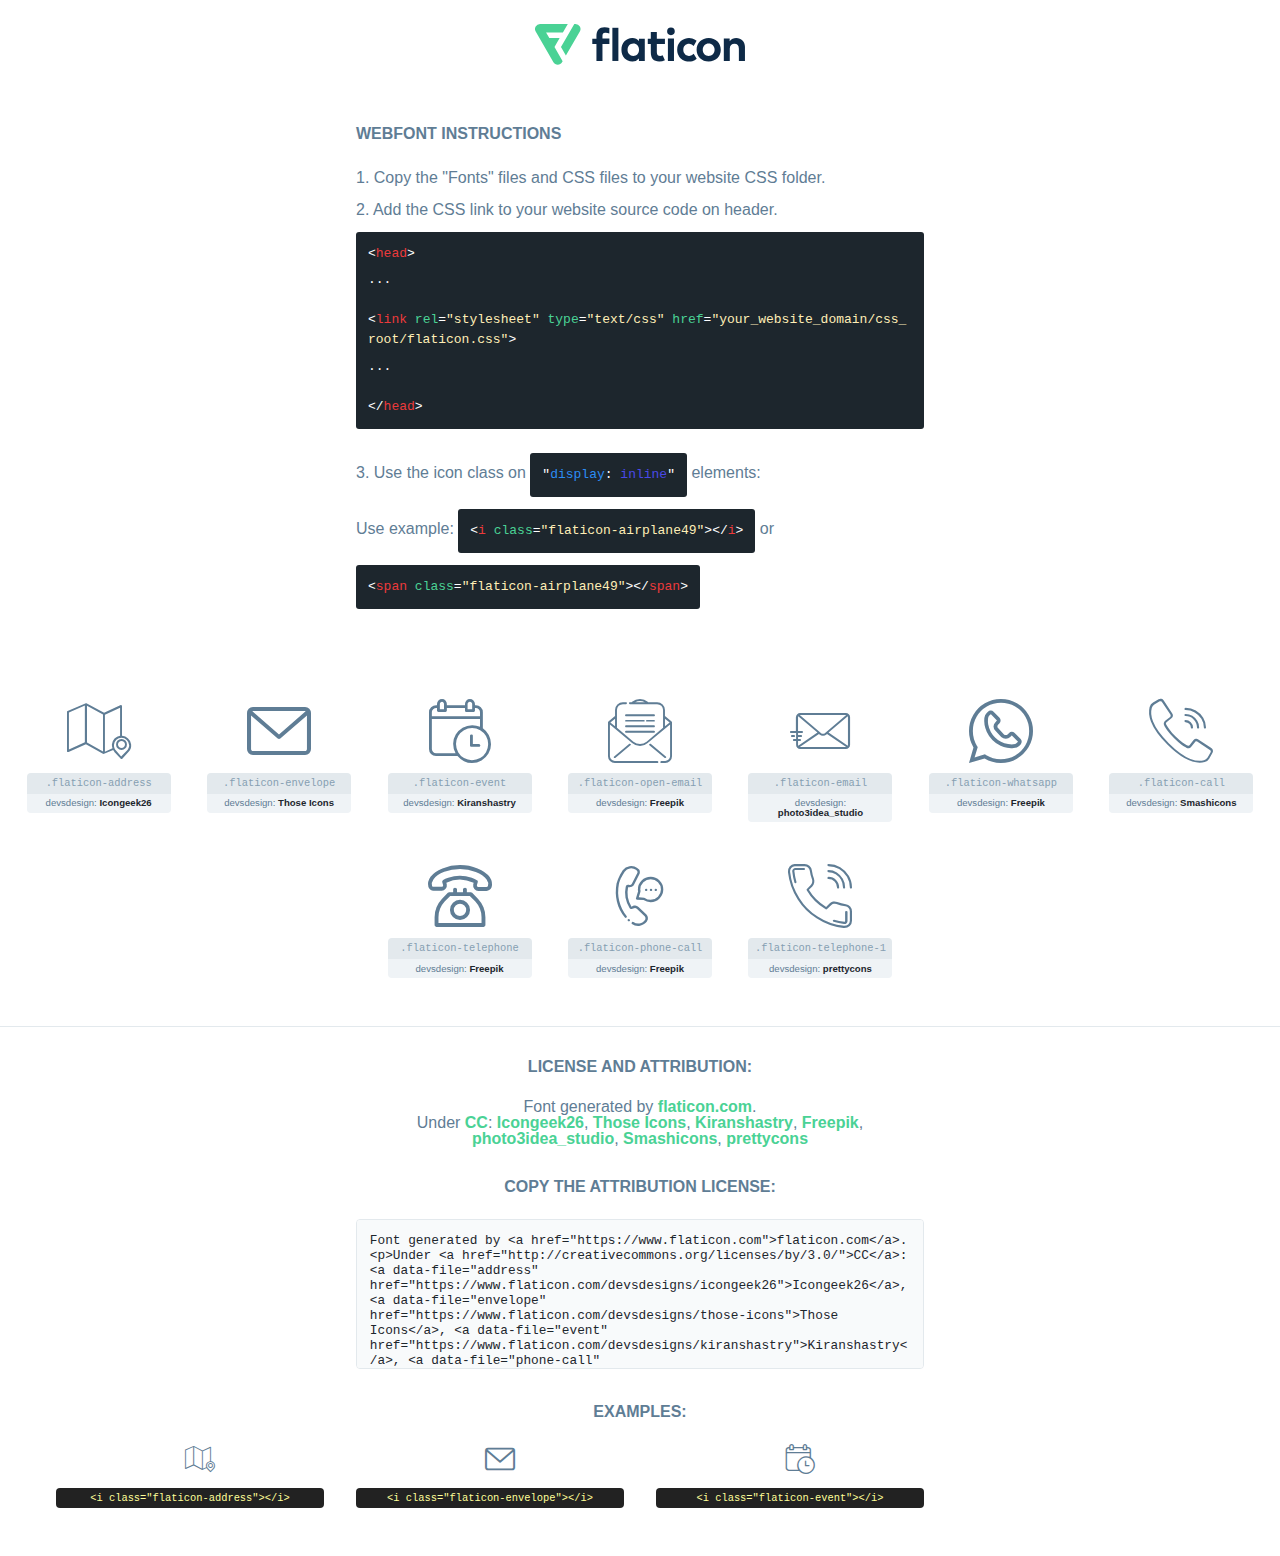
<file: assets/fonts/font/flaticon.html>
<!DOCTYPE html>
<html lang="en">
<head>
    <title>Flaticon Webfont</title>
    <link rel="stylesheet" type="text/css" href="flaticon.css"/>
    <meta charset="UTF-8">
    <style>
        html, body, div, span, applet, object, iframe,
        h1, h2, h3, h4, h5, h6, p, blockquote, pre,
        a, abbr, acronym, address, big, cite, code,
        del, dfn, em, img, ins, kbd, q, s, samp,
        small, strike, strong, sub, sup, tt, var,
        b, u, i, center,
        dl, dt, dd, ol, ul, li,
        fieldset, form, label, legend,
        table, caption, tbody, tfoot, thead, tr, th, td,
        article, aside, canvas, details, embed,
        figure, figcaption, footer, header, hgroup,
        menu, nav, output, ruby, section, summary,
        time, mark, audio, video {
            margin: 0;
            padding: 0;
            border: 0;
            font-size: 100%;
            font: inherit;
            vertical-align: baseline;
        }

        /* HTML5 display-role reset for older browsers */
        article, aside, details, figcaption, figure,
        footer, header, hgroup, menu, nav, section {
            display: block;
        }

        body {
            line-height: 1;
        }

        ol, ul {
            list-style: none;
        }

        blockquote, q {
            quotes: none;
        }

        blockquote:before, blockquote:after,
        q:before, q:after {
            content: '';
            content: none;
        }

        table {
            border-collapse: collapse;
            border-spacing: 0;
        }

        body {
            font-family: Helvetica, Arial, sans-serif;
            font-size: 16px;
            color: #5f7d95;
        }

        a {
            color: #4AD295;
            font-weight: bold;
            text-decoration: none;
        }

        * {
            -moz-box-sizing: border-box;
            -webkit-box-sizing: border-box;
            box-sizing: border-box;
            margin: 0;
            padding: 0;
        }

        [class^="flaticon-"]:before, [class*=" flaticon-"]:before, [class^="flaticon-"]:after, [class*=" flaticon-"]:after {
            font-family: Flaticon;
            font-size: 30px;
            font-style: normal;
            margin-left: 20px;
            color: #333;
        }

        .wrapper {
            max-width: 600px;
            margin: auto;
            padding: 0 1em;
        }

        .title {
            margin-bottom: 24px;
            text-transform: uppercase;
            font-weight: bold;
        }

        header {
            text-align: center;
            padding: 24px;
        }

        header .logo {
            width: 210px;
            height: auto;
            border: none;
            display: inline-block;
        }

        header strong {
            font-size: 28px;
            font-weight: 500;
            vertical-align: middle;
        }

        .demo {
            margin: 2em auto;
            line-height: 1.25em;
        }

        .demo ul li {
            margin-bottom: 12px;
        }

        .demo ul li code {
            background-color: #1D262D;
            border-radius: 3px;
            padding: 12px;
            display: inline-block;
            color: #fff;
            font-family: Consolas, Monaco, Lucida Console, Liberation Mono, DejaVu Sans Mono, Bitstream Vera Sans Mono, Courier New, monospace;
            font-weight: lighter;
            margin-top: 12px;
            font-size: 13px;
            word-break: break-all;
        }

        .demo ul li code .red {
            color: #EC3A3B;
        }

        .demo ul li code .green {
            color: #4AD295;
        }

        .demo ul li code .yellow {
            color: #FFEEB6;
        }

        .demo ul li code .blue {
            color: #2C8CF4;
        }

        .demo ul li code .purple {
            color: #4949E7;
        }

        .demo ul li code .dots {
            margin-top: 0.5em;
            display: block;
        }

        #glyphs {
            border-bottom: 1px solid #E3E9ED;
            padding: 2em 0;
            text-align: center;
        }

        .glyph {
            display: inline-block;
            width: 9em;
            margin: 1em;
            text-align: center;
            vertical-align: top;
            background: #FFF;
        }

        .glyph .flaticon {
            padding: 10px;
            display: block;
            font-family: "Flaticon";
            font-size: 64px;
            line-height: 1;
        }

        .glyph .flaticon:before {
            font-size: 64px;
            color: #5f7d95;
            margin-left: 0;
        }

        .class-name {
            font-size: 0.65em;
            background-color: #E3E9ED;
            color: #869FB2;
            border-radius: 4px 4px 0 0;
            padding: 0.5em;
            font-family: Consolas, Monaco, Lucida Console, Liberation Mono, DejaVu Sans Mono, Bitstream Vera Sans Mono, Courier New, monospace;
        }

        .devsdesign-name {
            font-size: 0.6em;
            background-color: #EFF3F6;
            border-top: 0;
            border-radius: 0 0 4px 4px;
            padding: 0.5em;
        }

        .devsdesign-name a {
            color: #1D262D;
        }

        .class-name:last-child {
            font-size: 10px;
            color: #888;
        }

        .class-name:last-child a {
            font-size: 10px;
            color: #555;
        }

        .glyph > input {
            display: block;
            width: 100px;
            margin: 5px auto;
            text-align: center;
            font-size: 12px;
            cursor: text;
        }

        .glyph > input.icon-input {
            font-family: "Flaticon";
            font-size: 16px;
            margin-bottom: 10px;
        }

        .attribution .title {
            margin-top: 2em;
        }

        .attribution textarea {
            background-color: #F8FAFB;
            color: #1D262D;
            padding: 1em;
            border: none;
            box-shadow: none;
            border: 1px solid #E3E9ED;
            border-radius: 4px;
            resize: none;
            width: 100%;
            height: 150px;
            font-size: 0.8em;
            font-family: Consolas, Monaco, Lucida Console, Liberation Mono, DejaVu Sans Mono, Bitstream Vera Sans Mono, Courier New, monospace;
            -webkit-appearance: none;
        }

        .attribution textarea:hover {
            border-color: #CFD9E0;
        }

        .attribution textarea:focus {
            border-color: #4AD295;
        }

        .iconsuse {
            margin: 2em auto;
            text-align: center;
            max-width: 1200px;
        }

        .iconsuse:after {
            content: '';
            display: table;
            clear: both;
        }

        .iconsuse .image {
            float: left;
            width: 25%;
            padding: 0 1em;
        }

        .iconsuse .image p {
            margin-bottom: 1em;
        }

        .iconsuse .image span {
            display: block;
            font-size: 0.65em;
            background-color: #222;
            color: #fff;
            border-radius: 4px;
            padding: 0.5em;
            color: #FFFF99;
            margin-top: 1em;
            font-family: Consolas, Monaco, Lucida Console, Liberation Mono, DejaVu Sans Mono, Bitstream Vera Sans Mono, Courier New, monospace;
        }

        .flaticon:before {
            color: #5f7d95;
        }

        #footer {
            text-align: center;
            background-color: #1D262D;
            color: #869FB2;
            padding: 12px;
            font-size: 14px;
        }

        #footer a {
            font-weight: normal;
        }

        @media (max-width: 960px) {
            .iconsuse .image {
                width: 50%;
            }
        }

        .preview {
            width: 100px;
            display: inline-block;
            margin: 10px;
        }

        .preview .inner {
            display: inline-block;
            width: 100%;
            text-align: center;
            background: #f5f5f5;
            -webkit-border-radius: 3px 3px 0 0;
            -moz-border-radius: 3px 3px 0 0;
            border-radius: 3px 3px 0 0;
        }

        .preview .inner  {
            line-height: 85px;
            font-size: 40px;
            color: #333;
        }

        .label {
            display: inline-block;
            width: 100%;
            box-sizing: border-box;
            padding: 5px;
            font-size: 10px;
            font-family: Monaco, monospace;
            color: #666;
            white-space: nowrap;
            overflow: hidden;
            text-overflow: ellipsis;
            background: #ddd;
            -webkit-border-radius: 0 0 3px 3px;
            -moz-border-radius: 0 0 3px 3px;
            border-radius: 0 0 3px 3px;
            color: #666;
        }
    </style>
</head>
<body>
    <header>
        <a href="https://www.flaticon.com/" target="_blank" class="logo">
            <svg xmlns="http://www.w3.org/2000/svg" viewBox="0 0 394.3 76.5">
                <path d="M156.6,69.4H145.3V7.1h11.3Z" style="fill:#0e2a47"/>
                <path d="M206.2,69.4h-11V64.8a15.4,15.4,0,0,1-12.6,5.7c-11.6,0-20.3-9.5-20.3-22.1s8.8-22.1,20.3-22.1a15.4,15.4,0,0,1,12.6,5.8V27.5h11Zm-32.4-21c0,6.4,4.2,11.6,10.8,11.6s10.8-4.9,10.8-11.6-4.4-11.6-10.8-11.6S173.9,42,173.9,48.4Z"
                      style="fill:#0e2a47"/>
                <path d="M262.5,13.7a7.2,7.2,0,0,1-14.4,0,7.2,7.2,0,1,1,14.4,0ZM261,69.4H249.6v-42H261Z"
                      style="fill:#0e2a47"/>
                <path id="_Trazado_" data-name="&lt;Trazado&gt;"
                      d="M139.6,17.8a16.6,16.6,0,0,0-8-1.4c-3.2.4-4.9,2-4.9,5.9v5.1h13V37.5h-13v32H115.4v-32h-7.8v-10h7.8V22.2c0-9.9,5.2-16.3,15-16.3a23.4,23.4,0,0,1,9.3,1.8Z"
                      style="fill:#0e2a47"/>
                <path d="M235.1,60c-3.5,0-6.3-1.9-6.3-7.1V37.5H244v-10H228.8V15H217.5V27.5h-5.7v10h5.7V53.7c0,10.9,5.3,16.8,15.7,16.8A22.9,22.9,0,0,0,244,68l-4.3-9.1A12.3,12.3,0,0,1,235.1,60Z"
                      style="fill:#0e2a47"/>
                <path d="M348.9,48.4c0,12.6-9.7,22.1-22.7,22.1s-22.7-9.4-22.7-22.1,9.6-22.1,22.7-22.1S348.9,35.8,348.9,48.4Zm-33.9,0c0,6.8,4.8,11.6,11.1,11.6s11.2-4.8,11.2-11.6-4.8-11.6-11.2-11.6S315.1,41.6,315.1,48.4Z"
                      style="fill:#0e2a47"/>
                <path d="M394.3,42.7V69.4H382.9V46.3c0-6.1-3-9.4-8.2-9.4s-8.9,3.2-8.9,9.5v23H354.6v-42h11v4.9c3-4.5,7.6-6.1,12.3-6.1C387.5,26.3,394.3,33,394.3,42.7Z"
                      style="fill:#0e2a47"/>
                <path d="M298,55.7h0a12.4,12.4,0,0,1-8.2,4.2h-.9l-1.8-.2a10,10,0,0,1-7.4-5.6,13.2,13.2,0,0,1-1.2-5.8,13,13,0,0,1,1.3-5.9,10.1,10.1,0,0,1,7.5-5.5h2.4a11.7,11.7,0,0,1,8.3,4.2l5.5-9.6a19.9,19.9,0,0,0-8.1-4.3,23.4,23.4,0,0,0-6.1-.8,25.2,25.2,0,0,0-7.5,1.1,20.9,20.9,0,0,0-8,4.6,21.9,21.9,0,0,0-6.8,16.4,21.9,21.9,0,0,0,6.7,16.3,20.9,20.9,0,0,0,8,4.6,25.2,25.2,0,0,0,7.7,1.2,23.6,23.6,0,0,0,6.2-.8,20,20,0,0,0,8.1-4.4Z"
                      style="fill:#0e2a47"/>
                <path d="M46.3,26.5H26.9L20.8,16H52.4L61.6,0H9.4A9.3,9.3,0,0,0,1.3,4.7a9.3,9.3,0,0,0,0,9.4L34.6,71.8a9.4,9.4,0,0,0,16.2,0l1.1-1.9L36.6,43.3Z"
                      style="fill:#4ad295"/>
                <path d="M84.2,4.7A9.3,9.3,0,0,0,76.1,0H73.8l-25,43.3,9.2,16L84.2,14A9.3,9.3,0,0,0,84.2,4.7Z"
                      style="fill:#4ad295"/>
            </svg>
        </a>
    </header>
    <section class="demo wrapper">

        <p class="title">Webfont Instructions</p>

        <ul>
            <li>
                <span class="num">1. </span>Copy the "Fonts" files and CSS files to your website CSS folder.
            </li>
            <li>
                <span class="num">2. </span>Add the CSS link to your website source code on header.
                <code class="big">
                    &lt;<span class="red">head</span>&gt;
                    <br/><span class="dots">...</span>
                    <br/>&lt;<span class="red">link</span> <span class="green">rel</span>=<span
                        class="yellow">"stylesheet"</span> <span class="green">type</span>=<span
                        class="yellow">"text/css"</span> <span class="green">href</span>=<span class="yellow">"your_website_domain/css_root/flaticon.css"</span>&gt;
                    <br/><span class="dots">...</span>
                    <br/>&lt;/<span class="red">head</span>&gt;
                </code>
            </li>

            <li>
                <p>
                    <span class="num">3. </span>Use the icon class on <code>"<span class="blue">display</span>:<span
                        class="purple"> inline</span>"</code> elements:
                    <br/>
                    Use example: <code>&lt;<span class="red">i</span> <span class="green">class</span>=<span class="yellow">&quot;flaticon-airplane49&quot;</span>&gt;&lt;/<span
                        class="red">i</span>&gt;</code> or <code>&lt;<span class="red">span</span> <span
                        class="green">class</span>=<span class="yellow">&quot;flaticon-airplane49&quot;</span>&gt;&lt;/<span
                        class="red">span</span>&gt;</code>
            </li>
        </ul>

    </section>
    <section id="glyphs">
            <div class="glyph">
                <i class="flaticon flaticon-address"></i>
                <div class="class-name">.flaticon-address</div>
                <div class="devsdesign-name">devsdesign: <a data-file="address" href="https://www.flaticon.com/devsdesigns/icongeek26">Icongeek26</a> </div>
            </div>

            <div class="glyph">
                <i class="flaticon flaticon-envelope"></i>
                <div class="class-name">.flaticon-envelope</div>
                <div class="devsdesign-name">devsdesign: <a data-file="envelope" href="https://www.flaticon.com/devsdesigns/those-icons">Those Icons</a> </div>
            </div>

            <div class="glyph">
                <i class="flaticon flaticon-event"></i>
                <div class="class-name">.flaticon-event</div>
                <div class="devsdesign-name">devsdesign: <a data-file="event" href="https://www.flaticon.com/devsdesigns/kiranshastry">Kiranshastry</a> </div>
            </div>

            <div class="glyph">
                <i class="flaticon flaticon-open-email"></i>
                <div class="class-name">.flaticon-open-email</div>
                <div class="devsdesign-name">devsdesign: <a data-file="open-email" href="http://www.freepik.com">Freepik</a> </div>
            </div>

            <div class="glyph">
                <i class="flaticon flaticon-email"></i>
                <div class="class-name">.flaticon-email</div>
                <div class="devsdesign-name">devsdesign: <a data-file="email" href="https://www.flaticon.com/devsdesigns/photo3idea-studio">photo3idea_studio</a> </div>
            </div>

            <div class="glyph">
                <i class="flaticon flaticon-whatsapp"></i>
                <div class="class-name">.flaticon-whatsapp</div>
                <div class="devsdesign-name">devsdesign: <a data-file="whatsapp" href="http://www.freepik.com">Freepik</a> </div>
            </div>

            <div class="glyph">
                <i class="flaticon flaticon-call"></i>
                <div class="class-name">.flaticon-call</div>
                <div class="devsdesign-name">devsdesign: <a data-file="call" href="https://www.flaticon.com/devsdesigns/smashicons">Smashicons</a> </div>
            </div>

            <div class="glyph">
                <i class="flaticon flaticon-telephone"></i>
                <div class="class-name">.flaticon-telephone</div>
                <div class="devsdesign-name">devsdesign: <a data-file="telephone" href="http://www.freepik.com">Freepik</a> </div>
            </div>

            <div class="glyph">
                <i class="flaticon flaticon-phone-call"></i>
                <div class="class-name">.flaticon-phone-call</div>
                <div class="devsdesign-name">devsdesign: <a data-file="phone-call" href="http://www.freepik.com">Freepik</a> </div>
            </div>

            <div class="glyph">
                <i class="flaticon flaticon-telephone-1"></i>
                <div class="class-name">.flaticon-telephone-1</div>
                <div class="devsdesign-name">devsdesign: <a data-file="telephone-1" href="https://www.flaticon.com/devsdesigns/prettycons">prettycons</a> </div>
            </div>

    </section>

    <section class="attribution wrapper"   style="text-align:center;">

        <div class="title">License and attribution:</div><div class="attrDiv">Font generated by <a href="https://www.flaticon.com">flaticon.com</a>. <div><p>Under <a href="http://creativecommons.org/licenses/by/3.0/">CC</a>: <a data-file="address" href="https://www.flaticon.com/devsdesigns/icongeek26">Icongeek26</a>, <a data-file="envelope" href="https://www.flaticon.com/devsdesigns/those-icons">Those Icons</a>, <a data-file="event" href="https://www.flaticon.com/devsdesigns/kiranshastry">Kiranshastry</a>, <a data-file="phone-call" href="http://www.freepik.com">Freepik</a>, <a data-file="email" href="https://www.flaticon.com/devsdesigns/photo3idea-studio">photo3idea_studio</a>, <a data-file="call" href="https://www.flaticon.com/devsdesigns/smashicons">Smashicons</a>, <a data-file="telephone-1" href="https://www.flaticon.com/devsdesigns/prettycons">prettycons</a></p>  </div>
        </div>
        <div class="title">Copy the Attribution License:</div>

        <textarea onclick="this.focus();this.select();">Font generated by &lt;a href=&quot;https://www.flaticon.com&quot;&gt;flaticon.com&lt;/a&gt;. <p>Under <a href="http://creativecommons.org/licenses/by/3.0/">CC</a>: <a data-file="address" href="https://www.flaticon.com/devsdesigns/icongeek26">Icongeek26</a>, <a data-file="envelope" href="https://www.flaticon.com/devsdesigns/those-icons">Those Icons</a>, <a data-file="event" href="https://www.flaticon.com/devsdesigns/kiranshastry">Kiranshastry</a>, <a data-file="phone-call" href="http://www.freepik.com">Freepik</a>, <a data-file="email" href="https://www.flaticon.com/devsdesigns/photo3idea-studio">photo3idea_studio</a>, <a data-file="call" href="https://www.flaticon.com/devsdesigns/smashicons">Smashicons</a>, <a data-file="telephone-1" href="https://www.flaticon.com/devsdesigns/prettycons">prettycons</a></p> 
        </textarea>

    </section>

    <section class="iconsuse">

        <div class="title">Examples:</div>
            <div class="image">
                <p>
                    <i class="flaticon flaticon-address"></i>
                    <span>&lt;i class=&quot;flaticon-address&quot;&gt;&lt;/i&gt;</span>
                </p>
            </div>
            <div class="image">
                <p>
                    <i class="flaticon flaticon-envelope"></i>
                    <span>&lt;i class=&quot;flaticon-envelope&quot;&gt;&lt;/i&gt;</span>
                </p>
            </div>
            <div class="image">
                <p>
                    <i class="flaticon flaticon-event"></i>
                    <span>&lt;i class=&quot;flaticon-event&quot;&gt;&lt;/i&gt;</span>
                </p>
            </div>
            <div class="image">
                <p>
</file>
<file: assets/fonts/flaticon.css>
/*
  	Flaticon icon font: Flaticon
  	Creation date: 10/09/2019 11:56
  	*/

@font-face {
  font-family: "Flaticon";
  src: url("./Flaticon.eot");
  src: url("./Flaticon.eot?#iefix") format("embedded-opentype"),
       url("./Flaticon.woff2") format("woff2"),
       url("./Flaticon.woff") format("woff"),
       url("./Flaticon.ttf") format("truetype"),
       url("./Flaticon.svg#Flaticon") format("svg");
  font-weight: normal;
  font-style: normal;
}

@media screen and (-webkit-min-device-pixel-ratio:0) {
  @font-face {
    font-family: "Flaticon";
    src: url("./Flaticon.svg#Flaticon") format("svg");
  }
}

[class^="flaticon-"]:before, [class*=" flaticon-"]:before,
[class^="flaticon-"]:after, [class*=" flaticon-"]:after {   
  font-family: Flaticon;
        font-size: 20px;
font-style: normal;
margin-left: 20px;
}

.flaticon-best:before { content: "\f100"; }
.flaticon-flower:before { content: "\f101"; }
.flaticon-timer:before { content: "\f102"; }
.flaticon-suitcase:before { content: "\f103"; }
.flaticon-chess-piece:before { content: "\f104"; }
.flaticon-clock:before { content: "\f105"; }
.flaticon-time-call:before { content: "\f106"; }
.flaticon-phone:before { content: "\f107"; }
.flaticon-call:before { content: "\f108"; }
.flaticon-email:before { content: "\f109"; }
.flaticon-location:before { content: "\f10a"; }
.flaticon-send:before { content: "\f10b"; }
.flaticon-bag:before { content: "\f10c"; }
.flaticon-supermarket:before { content: "\f10d"; }
.flaticon-basket:before { content: "\f10e"; }
.flaticon-shopping-bag:before { content: "\f10f"; }
.flaticon-right-arrow:before { content: "\f110"; }
.flaticon-left-arrow:before { content: "\f111"; }
.flaticon-back:before { content: "\f112"; }
.flaticon-right-arrow-1:before { content: "\f113"; }
.flaticon-next:before { content: "\f114"; }
.flaticon-back-1:before { content: "\f115"; }
.flaticon-upload:before { content: "\f116"; }
.flaticon-next-1:before { content: "\f117"; }
.flaticon-ui:before { content: "\f118"; }
.flaticon-next-2:before { content: "\f119"; }
.flaticon-back-2:before { content: "\f11a"; }
.flaticon-play-button:before { content: "\f11b"; }
.flaticon-play-button-1:before { content: "\f11c"; }
.flaticon-picture:before { content: "\f11d"; }
.flaticon-image:before { content: "\f11e"; }
.flaticon-gallery:before { content: "\f11f"; }
.flaticon-pictures:before { content: "\f120"; }
.flaticon-unlink:before { content: "\f121"; }
.flaticon-link:before { content: "\f122"; }
.flaticon-link-1:before { content: "\f123"; }
.flaticon-link-2:before { content: "\f124"; }
.flaticon-speaker:before { content: "\f125"; }
.flaticon-speaker-1:before { content: "\f126"; }
.flaticon-picture-1:before { content: "\f127"; }
.flaticon-picture-2:before { content: "\f128"; }
.flaticon-right-quote:before { content: "\f129"; }
.flaticon-error:before { content: "\f12a"; }
.flaticon-cross:before { content: "\f12b"; }
.flaticon-search:before { content: "\f12c"; }
.flaticon-shopping-bag-1:before { content: "\f12d"; }
.flaticon-eye:before { content: "\f12e"; }
.flaticon-user:before { content: "\f12f"; }
.flaticon-user-1:before { content: "\f130"; }
.flaticon-clock-1:before { content: "\f131"; }
.flaticon-comment:before { content: "\f132"; }
.flaticon-folder:before { content: "\f133"; }
.flaticon-price-tag:before { content: "\f134"; }
</file>
<file: assets/fonts/font/flaticon.css>
@font-face {
    font-family: "flaticon";
    src: url("./flaticon.ttf?09c10b461dd32e3092b4d722c89d6405") format("truetype"),
url("./flaticon.woff?09c10b461dd32e3092b4d722c89d6405") format("woff"),
url("./flaticon.woff2?09c10b461dd32e3092b4d722c89d6405") format("woff2"),
url("./flaticon.eot?09c10b461dd32e3092b4d722c89d6405#iefix") format("embedded-opentype"),
url("./flaticon.svg?09c10b461dd32e3092b4d722c89d6405#flaticon") format("svg");
font-display: swap;
}

i[class^="flaticon-"]:before, i[class*=" flaticon-"]:before {
    font-family: flaticon !important;
    font-style: normal;
    font-weight: normal !important;
    font-variant: normal;
    text-transform: none;
    line-height: 1;
    -webkit-font-smoothing: antialiased;
    -moz-osx-font-smoothing: grayscale;
}

.flaticon-address:before {
    content: "\f101";
}
.flaticon-envelope:before {
    content: "\f102";
}
.flaticon-event:before {
    content: "\f103";
}
.flaticon-open-email:before {
    content: "\f104";
}
.flaticon-email:before {
    content: "\f105";
}
.flaticon-whatsapp:before {
    content: "\f106";
}
.flaticon-call:before {
    content: "\f107";
}
.flaticon-telephone:before {
    content: "\f108";
}
.flaticon-phone-call:before {
    content: "\f109";
}
.flaticon-telephone-1:before {
    content: "\f10a";
}
</file>
